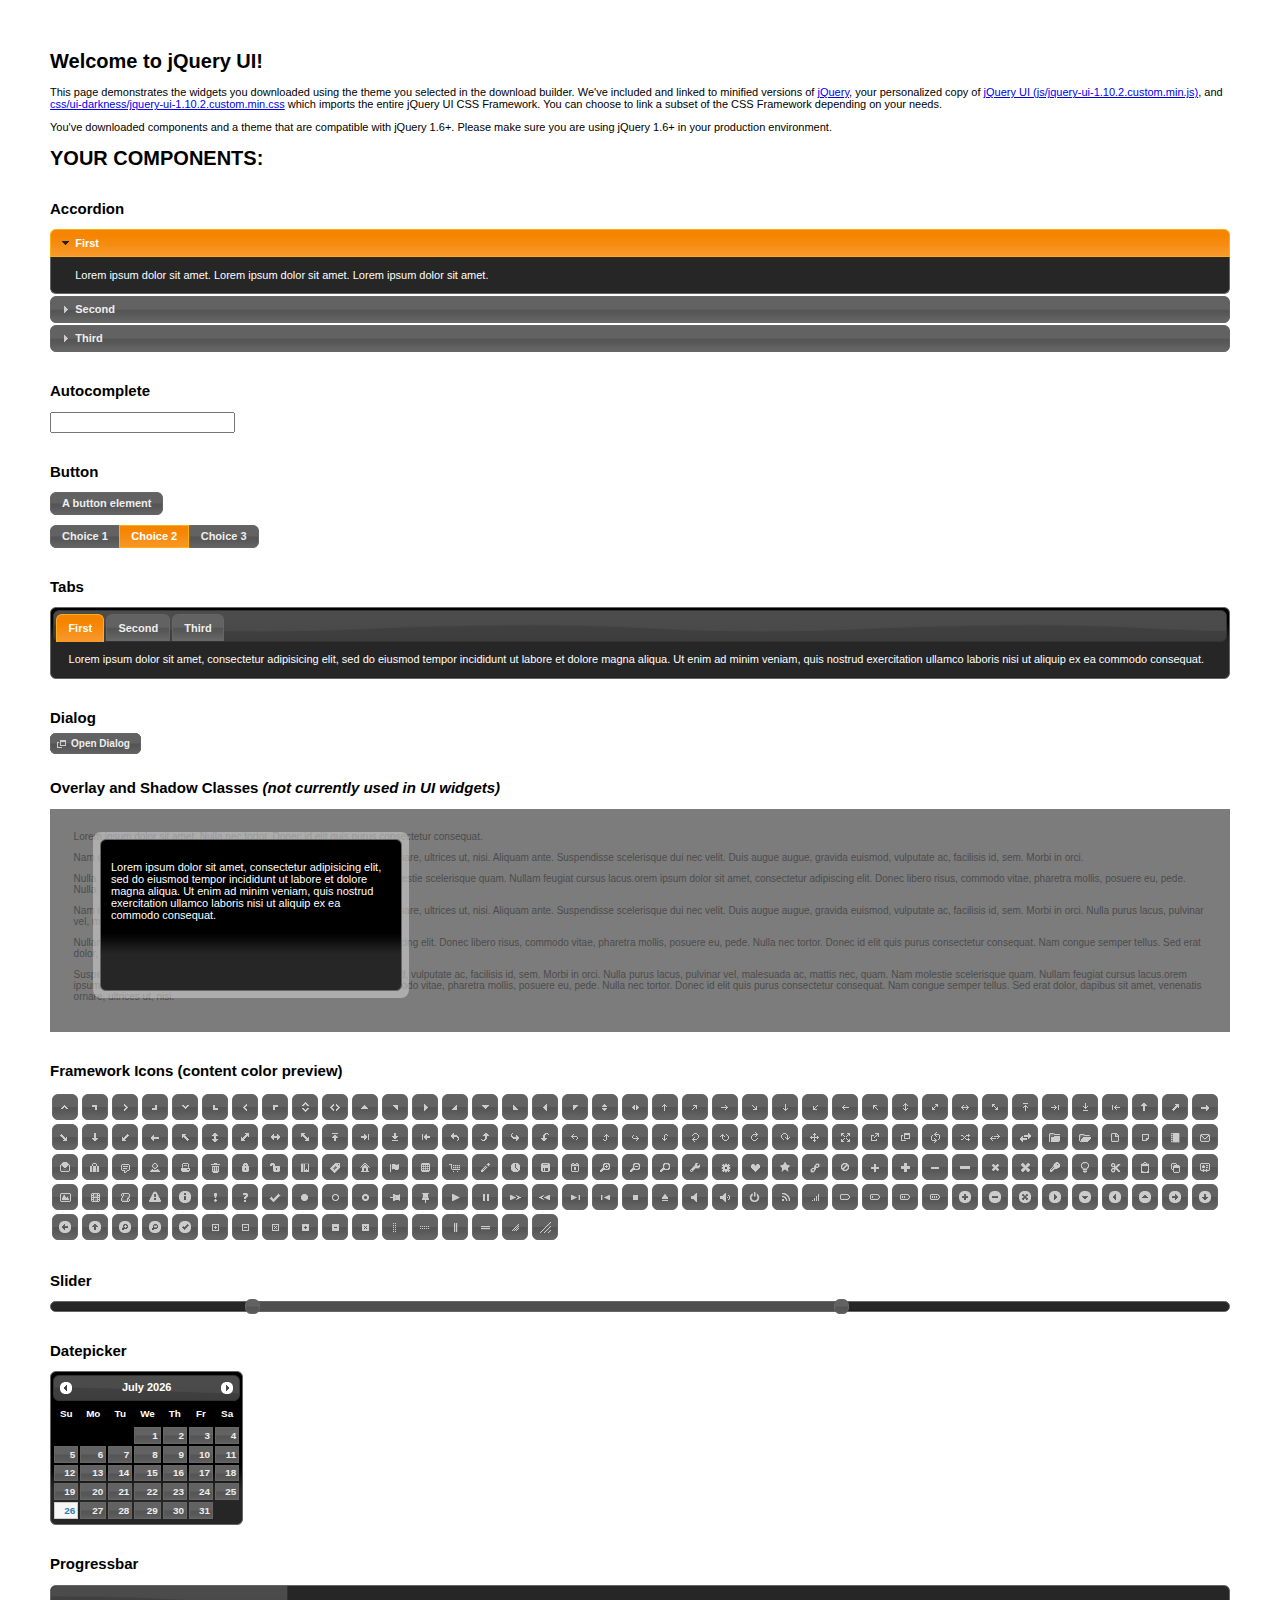
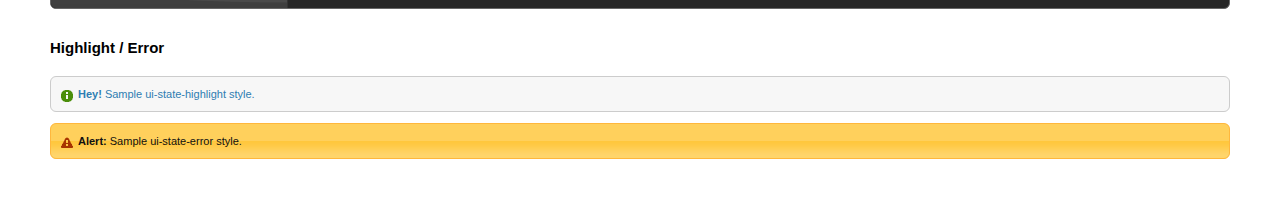
<file: static/jquery-ui-1.10.2.custom/index.html>
<!doctype html>
<html lang="us">
<head>
	<meta charset="utf-8">
	<title>jQuery UI Example Page</title>
	<link href="css/ui-darkness/jquery-ui-1.10.2.custom.css" rel="stylesheet">
	<script src="js/jquery-1.9.1.js"></script>
	<script src="js/jquery-ui-1.10.2.custom.js"></script>
	<script>
	$(function() {
		
		$( "#accordion" ).accordion();
		

		
		var availableTags = [
			"ActionScript",
			"AppleScript",
			"Asp",
			"BASIC",
			"C",
			"C++",
			"Clojure",
			"COBOL",
			"ColdFusion",
			"Erlang",
			"Fortran",
			"Groovy",
			"Haskell",
			"Java",
			"JavaScript",
			"Lisp",
			"Perl",
			"PHP",
			"Python",
			"Ruby",
			"Scala",
			"Scheme"
		];
		$( "#autocomplete" ).autocomplete({
			source: availableTags
		});
		

		
		$( "#button" ).button();
		$( "#radioset" ).buttonset();
		

		
		$( "#tabs" ).tabs();
		

		
		$( "#dialog" ).dialog({
			autoOpen: false,
			width: 400,
			buttons: [
				{
					text: "Ok",
					click: function() {
						$( this ).dialog( "close" );
					}
				},
				{
					text: "Cancel",
					click: function() {
						$( this ).dialog( "close" );
					}
				}
			]
		});

		// Link to open the dialog
		$( "#dialog-link" ).click(function( event ) {
			$( "#dialog" ).dialog( "open" );
			event.preventDefault();
		});
		

		
		$( "#datepicker" ).datepicker({
			inline: true
		});
		

		
		$( "#slider" ).slider({
			range: true,
			values: [ 17, 67 ]
		});
		

		
		$( "#progressbar" ).progressbar({
			value: 20
		});
		

		// Hover states on the static widgets
		$( "#dialog-link, #icons li" ).hover(
			function() {
				$( this ).addClass( "ui-state-hover" );
			},
			function() {
				$( this ).removeClass( "ui-state-hover" );
			}
		);
	});
	</script>
	<style>
	body{
		font: 62.5% "Trebuchet MS", sans-serif;
		margin: 50px;
	}
	.demoHeaders {
		margin-top: 2em;
	}
	#dialog-link {
		padding: .4em 1em .4em 20px;
		text-decoration: none;
		position: relative;
	}
	#dialog-link span.ui-icon {
		margin: 0 5px 0 0;
		position: absolute;
		left: .2em;
		top: 50%;
		margin-top: -8px;
	}
	#icons {
		margin: 0;
		padding: 0;
	}
	#icons li {
		margin: 2px;
		position: relative;
		padding: 4px 0;
		cursor: pointer;
		float: left;
		list-style: none;
	}
	#icons span.ui-icon {
		float: left;
		margin: 0 4px;
	}
	.fakewindowcontain .ui-widget-overlay {
		position: absolute;
	}
	</style>
</head>
<body>

<h1>Welcome to jQuery UI!</h1>

<div class="ui-widget">
	<p>This page demonstrates the widgets you downloaded using the theme you selected in the download builder. We've included and linked to minified versions of <a href="js/jquery-1.9.1.js">jQuery</a>, your personalized copy of <a href="js/jquery-ui-1.10.2.custom.min.js">jQuery UI (js/jquery-ui-1.10.2.custom.min.js)</a>, and <a href="css/ui-darkness/jquery-ui-1.10.2.custom.min.css">css/ui-darkness/jquery-ui-1.10.2.custom.min.css</a> which imports the entire jQuery UI CSS Framework. You can choose to link a subset of the CSS Framework depending on your needs. </p>
	<p>You've downloaded components and a theme that are compatible with jQuery 1.6+. Please make sure you are using jQuery 1.6+ in your production environment.</p>
</div>

<h1>YOUR COMPONENTS:</h1>


<!-- Accordion -->
<h2 class="demoHeaders">Accordion</h2>
<div id="accordion">
	<h3>First</h3>
	<div>Lorem ipsum dolor sit amet. Lorem ipsum dolor sit amet. Lorem ipsum dolor sit amet.</div>
	<h3>Second</h3>
	<div>Phasellus mattis tincidunt nibh.</div>
	<h3>Third</h3>
	<div>Nam dui erat, auctor a, dignissim quis.</div>
</div>



<!-- Autocomplete -->
<h2 class="demoHeaders">Autocomplete</h2>
<div>
	<input id="autocomplete" title="type &quot;a&quot;">
</div>



<!-- Button -->
<h2 class="demoHeaders">Button</h2>
<button id="button">A button element</button>
<form style="margin-top: 1em;">
	<div id="radioset">
		<input type="radio" id="radio1" name="radio"><label for="radio1">Choice 1</label>
		<input type="radio" id="radio2" name="radio" checked="checked"><label for="radio2">Choice 2</label>
		<input type="radio" id="radio3" name="radio"><label for="radio3">Choice 3</label>
	</div>
</form>



<!-- Tabs -->
<h2 class="demoHeaders">Tabs</h2>
<div id="tabs">
	<ul>
		<li><a href="#tabs-1">First</a></li>
		<li><a href="#tabs-2">Second</a></li>
		<li><a href="#tabs-3">Third</a></li>
	</ul>
	<div id="tabs-1">Lorem ipsum dolor sit amet, consectetur adipisicing elit, sed do eiusmod tempor incididunt ut labore et dolore magna aliqua. Ut enim ad minim veniam, quis nostrud exercitation ullamco laboris nisi ut aliquip ex ea commodo consequat.</div>
	<div id="tabs-2">Phasellus mattis tincidunt nibh. Cras orci urna, blandit id, pretium vel, aliquet ornare, felis. Maecenas scelerisque sem non nisl. Fusce sed lorem in enim dictum bibendum.</div>
	<div id="tabs-3">Nam dui erat, auctor a, dignissim quis, sollicitudin eu, felis. Pellentesque nisi urna, interdum eget, sagittis et, consequat vestibulum, lacus. Mauris porttitor ullamcorper augue.</div>
</div>



<!-- Dialog NOTE: Dialog is not generated by UI in this demo so it can be visually styled in themeroller-->
<h2 class="demoHeaders">Dialog</h2>
<p><a href="#" id="dialog-link" class="ui-state-default ui-corner-all"><span class="ui-icon ui-icon-newwin"></span>Open Dialog</a></p>

<h2 class="demoHeaders">Overlay and Shadow Classes <em>(not currently used in UI widgets)</em></h2>
<div style="position: relative; width: 96%; height: 200px; padding:1% 2%; overflow:hidden;" class="fakewindowcontain">
	<p>Lorem ipsum dolor sit amet,  Nulla nec tortor. Donec id elit quis purus consectetur consequat. </p><p>Nam congue semper tellus. Sed erat dolor, dapibus sit amet, venenatis ornare, ultrices ut, nisi. Aliquam ante. Suspendisse scelerisque dui nec velit. Duis augue augue, gravida euismod, vulputate ac, facilisis id, sem. Morbi in orci. </p><p>Nulla purus lacus, pulvinar vel, malesuada ac, mattis nec, quam. Nam molestie scelerisque quam. Nullam feugiat cursus lacus.orem ipsum dolor sit amet, consectetur adipiscing elit. Donec libero risus, commodo vitae, pharetra mollis, posuere eu, pede. Nulla nec tortor. Donec id elit quis purus consectetur consequat. </p><p>Nam congue semper tellus. Sed erat dolor, dapibus sit amet, venenatis ornare, ultrices ut, nisi. Aliquam ante. Suspendisse scelerisque dui nec velit. Duis augue augue, gravida euismod, vulputate ac, facilisis id, sem. Morbi in orci. Nulla purus lacus, pulvinar vel, malesuada ac, mattis nec, quam. Nam molestie scelerisque quam. </p><p>Nullam feugiat cursus lacus.orem ipsum dolor sit amet, consectetur adipiscing elit. Donec libero risus, commodo vitae, pharetra mollis, posuere eu, pede. Nulla nec tortor. Donec id elit quis purus consectetur consequat. Nam congue semper tellus. Sed erat dolor, dapibus sit amet, venenatis ornare, ultrices ut, nisi. Aliquam ante. </p><p>Suspendisse scelerisque dui nec velit. Duis augue augue, gravida euismod, vulputate ac, facilisis id, sem. Morbi in orci. Nulla purus lacus, pulvinar vel, malesuada ac, mattis nec, quam. Nam molestie scelerisque quam. Nullam feugiat cursus lacus.orem ipsum dolor sit amet, consectetur adipiscing elit. Donec libero risus, commodo vitae, pharetra mollis, posuere eu, pede. Nulla nec tortor. Donec id elit quis purus consectetur consequat. Nam congue semper tellus. Sed erat dolor, dapibus sit amet, venenatis ornare, ultrices ut, nisi. </p>

	<!-- ui-dialog -->
	<div class="ui-overlay"><div class="ui-widget-overlay"></div><div class="ui-widget-shadow ui-corner-all" style="width: 302px; height: 152px; position: absolute; left: 50px; top: 30px;"></div></div>
	<div style="position: absolute; width: 280px; height: 130px;left: 50px; top: 30px; padding: 10px;" class="ui-widget ui-widget-content ui-corner-all">
		<div class="ui-dialog-content ui-widget-content" style="background: none; border: 0;">
			<p>Lorem ipsum dolor sit amet, consectetur adipisicing elit, sed do eiusmod tempor incididunt ut labore et dolore magna aliqua. Ut enim ad minim veniam, quis nostrud exercitation ullamco laboris nisi ut aliquip ex ea commodo consequat.</p>
		</div>
	</div>

</div>

<!-- ui-dialog -->
<div id="dialog" title="Dialog Title">
	<p>Lorem ipsum dolor sit amet, consectetur adipisicing elit, sed do eiusmod tempor incididunt ut labore et dolore magna aliqua. Ut enim ad minim veniam, quis nostrud exercitation ullamco laboris nisi ut aliquip ex ea commodo consequat.</p>
</div>



<h2 class="demoHeaders">Framework Icons (content color preview)</h2>
<ul id="icons" class="ui-widget ui-helper-clearfix">
	<li class="ui-state-default ui-corner-all" title=".ui-icon-carat-1-n"><span class="ui-icon ui-icon-carat-1-n"></span></li>
	<li class="ui-state-default ui-corner-all" title=".ui-icon-carat-1-ne"><span class="ui-icon ui-icon-carat-1-ne"></span></li>
	<li class="ui-state-default ui-corner-all" title=".ui-icon-carat-1-e"><span class="ui-icon ui-icon-carat-1-e"></span></li>
	<li class="ui-state-default ui-corner-all" title=".ui-icon-carat-1-se"><span class="ui-icon ui-icon-carat-1-se"></span></li>
	<li class="ui-state-default ui-corner-all" title=".ui-icon-carat-1-s"><span class="ui-icon ui-icon-carat-1-s"></span></li>
	<li class="ui-state-default ui-corner-all" title=".ui-icon-carat-1-sw"><span class="ui-icon ui-icon-carat-1-sw"></span></li>
	<li class="ui-state-default ui-corner-all" title=".ui-icon-carat-1-w"><span class="ui-icon ui-icon-carat-1-w"></span></li>
	<li class="ui-state-default ui-corner-all" title=".ui-icon-carat-1-nw"><span class="ui-icon ui-icon-carat-1-nw"></span></li>
	<li class="ui-state-default ui-corner-all" title=".ui-icon-carat-2-n-s"><span class="ui-icon ui-icon-carat-2-n-s"></span></li>
	<li class="ui-state-default ui-corner-all" title=".ui-icon-carat-2-e-w"><span class="ui-icon ui-icon-carat-2-e-w"></span></li>
	<li class="ui-state-default ui-corner-all" title=".ui-icon-triangle-1-n"><span class="ui-icon ui-icon-triangle-1-n"></span></li>
	<li class="ui-state-default ui-corner-all" title=".ui-icon-triangle-1-ne"><span class="ui-icon ui-icon-triangle-1-ne"></span></li>
	<li class="ui-state-default ui-corner-all" title=".ui-icon-triangle-1-e"><span class="ui-icon ui-icon-triangle-1-e"></span></li>
	<li class="ui-state-default ui-corner-all" title=".ui-icon-triangle-1-se"><span class="ui-icon ui-icon-triangle-1-se"></span></li>
	<li class="ui-state-default ui-corner-all" title=".ui-icon-triangle-1-s"><span class="ui-icon ui-icon-triangle-1-s"></span></li>
	<li class="ui-state-default ui-corner-all" title=".ui-icon-triangle-1-sw"><span class="ui-icon ui-icon-triangle-1-sw"></span></li>
	<li class="ui-state-default ui-corner-all" title=".ui-icon-triangle-1-w"><span class="ui-icon ui-icon-triangle-1-w"></span></li>
	<li class="ui-state-default ui-corner-all" title=".ui-icon-triangle-1-nw"><span class="ui-icon ui-icon-triangle-1-nw"></span></li>
	<li class="ui-state-default ui-corner-all" title=".ui-icon-triangle-2-n-s"><span class="ui-icon ui-icon-triangle-2-n-s"></span></li>
	<li class="ui-state-default ui-corner-all" title=".ui-icon-triangle-2-e-w"><span class="ui-icon ui-icon-triangle-2-e-w"></span></li>
	<li class="ui-state-default ui-corner-all" title=".ui-icon-arrow-1-n"><span class="ui-icon ui-icon-arrow-1-n"></span></li>
	<li class="ui-state-default ui-corner-all" title=".ui-icon-arrow-1-ne"><span class="ui-icon ui-icon-arrow-1-ne"></span></li>
	<li class="ui-state-default ui-corner-all" title=".ui-icon-arrow-1-e"><span class="ui-icon ui-icon-arrow-1-e"></span></li>
	<li class="ui-state-default ui-corner-all" title=".ui-icon-arrow-1-se"><span class="ui-icon ui-icon-arrow-1-se"></span></li>
	<li class="ui-state-default ui-corner-all" title=".ui-icon-arrow-1-s"><span class="ui-icon ui-icon-arrow-1-s"></span></li>
	<li class="ui-state-default ui-corner-all" title=".ui-icon-arrow-1-sw"><span class="ui-icon ui-icon-arrow-1-sw"></span></li>
	<li class="ui-state-default ui-corner-all" title=".ui-icon-arrow-1-w"><span class="ui-icon ui-icon-arrow-1-w"></span></li>
	<li class="ui-state-default ui-corner-all" title=".ui-icon-arrow-1-nw"><span class="ui-icon ui-icon-arrow-1-nw"></span></li>
	<li class="ui-state-default ui-corner-all" title=".ui-icon-arrow-2-n-s"><span class="ui-icon ui-icon-arrow-2-n-s"></span></li>
	<li class="ui-state-default ui-corner-all" title=".ui-icon-arrow-2-ne-sw"><span class="ui-icon ui-icon-arrow-2-ne-sw"></span></li>
	<li class="ui-state-default ui-corner-all" title=".ui-icon-arrow-2-e-w"><span class="ui-icon ui-icon-arrow-2-e-w"></span></li>
	<li class="ui-state-default ui-corner-all" title=".ui-icon-arrow-2-se-nw"><span class="ui-icon ui-icon-arrow-2-se-nw"></span></li>
	<li class="ui-state-default ui-corner-all" title=".ui-icon-arrowstop-1-n"><span class="ui-icon ui-icon-arrowstop-1-n"></span></li>
	<li class="ui-state-default ui-corner-all" title=".ui-icon-arrowstop-1-e"><span class="ui-icon ui-icon-arrowstop-1-e"></span></li>
	<li class="ui-state-default ui-corner-all" title=".ui-icon-arrowstop-1-s"><span class="ui-icon ui-icon-arrowstop-1-s"></span></li>
	<li class="ui-state-default ui-corner-all" title=".ui-icon-arrowstop-1-w"><span class="ui-icon ui-icon-arrowstop-1-w"></span></li>
	<li class="ui-state-default ui-corner-all" title=".ui-icon-arrowthick-1-n"><span class="ui-icon ui-icon-arrowthick-1-n"></span></li>
	<li class="ui-state-default ui-corner-all" title=".ui-icon-arrowthick-1-ne"><span class="ui-icon ui-icon-arrowthick-1-ne"></span></li>
	<li class="ui-state-default ui-corner-all" title=".ui-icon-arrowthick-1-e"><span class="ui-icon ui-icon-arrowthick-1-e"></span></li>
	<li class="ui-state-default ui-corner-all" title=".ui-icon-arrowthick-1-se"><span class="ui-icon ui-icon-arrowthick-1-se"></span></li>
	<li class="ui-state-default ui-corner-all" title=".ui-icon-arrowthick-1-s"><span class="ui-icon ui-icon-arrowthick-1-s"></span></li>
	<li class="ui-state-default ui-corner-all" title=".ui-icon-arrowthick-1-sw"><span class="ui-icon ui-icon-arrowthick-1-sw"></span></li>
	<li class="ui-state-default ui-corner-all" title=".ui-icon-arrowthick-1-w"><span class="ui-icon ui-icon-arrowthick-1-w"></span></li>
	<li class="ui-state-default ui-corner-all" title=".ui-icon-arrowthick-1-nw"><span class="ui-icon ui-icon-arrowthick-1-nw"></span></li>
	<li class="ui-state-default ui-corner-all" title=".ui-icon-arrowthick-2-n-s"><span class="ui-icon ui-icon-arrowthick-2-n-s"></span></li>
	<li class="ui-state-default ui-corner-all" title=".ui-icon-arrowthick-2-ne-sw"><span class="ui-icon ui-icon-arrowthick-2-ne-sw"></span></li>
	<li class="ui-state-default ui-corner-all" title=".ui-icon-arrowthick-2-e-w"><span class="ui-icon ui-icon-arrowthick-2-e-w"></span></li>
	<li class="ui-state-default ui-corner-all" title=".ui-icon-arrowthick-2-se-nw"><span class="ui-icon ui-icon-arrowthick-2-se-nw"></span></li>
	<li class="ui-state-default ui-corner-all" title=".ui-icon-arrowthickstop-1-n"><span class="ui-icon ui-icon-arrowthickstop-1-n"></span></li>
	<li class="ui-state-default ui-corner-all" title=".ui-icon-arrowthickstop-1-e"><span class="ui-icon ui-icon-arrowthickstop-1-e"></span></li>
	<li class="ui-state-default ui-corner-all" title=".ui-icon-arrowthickstop-1-s"><span class="ui-icon ui-icon-arrowthickstop-1-s"></span></li>
	<li class="ui-state-default ui-corner-all" title=".ui-icon-arrowthickstop-1-w"><span class="ui-icon ui-icon-arrowthickstop-1-w"></span></li>
	<li class="ui-state-default ui-corner-all" title=".ui-icon-arrowreturnthick-1-w"><span class="ui-icon ui-icon-arrowreturnthick-1-w"></span></li>
	<li class="ui-state-default ui-corner-all" title=".ui-icon-arrowreturnthick-1-n"><span class="ui-icon ui-icon-arrowreturnthick-1-n"></span></li>
	<li class="ui-state-default ui-corner-all" title=".ui-icon-arrowreturnthick-1-e"><span class="ui-icon ui-icon-arrowreturnthick-1-e"></span></li>
	<li class="ui-state-default ui-corner-all" title=".ui-icon-arrowreturnthick-1-s"><span class="ui-icon ui-icon-arrowreturnthick-1-s"></span></li>
	<li class="ui-state-default ui-corner-all" title=".ui-icon-arrowreturn-1-w"><span class="ui-icon ui-icon-arrowreturn-1-w"></span></li>
	<li class="ui-state-default ui-corner-all" title=".ui-icon-arrowreturn-1-n"><span class="ui-icon ui-icon-arrowreturn-1-n"></span></li>
	<li class="ui-state-default ui-corner-all" title=".ui-icon-arrowreturn-1-e"><span class="ui-icon ui-icon-arrowreturn-1-e"></span></li>
	<li class="ui-state-default ui-corner-all" title=".ui-icon-arrowreturn-1-s"><span class="ui-icon ui-icon-arrowreturn-1-s"></span></li>
	<li class="ui-state-default ui-corner-all" title=".ui-icon-arrowrefresh-1-w"><span class="ui-icon ui-icon-arrowrefresh-1-w"></span></li>
	<li class="ui-state-default ui-corner-all" title=".ui-icon-arrowrefresh-1-n"><span class="ui-icon ui-icon-arrowrefresh-1-n"></span></li>
	<li class="ui-state-default ui-corner-all" title=".ui-icon-arrowrefresh-1-e"><span class="ui-icon ui-icon-arrowrefresh-1-e"></span></li>
	<li class="ui-state-default ui-corner-all" title=".ui-icon-arrowrefresh-1-s"><span class="ui-icon ui-icon-arrowrefresh-1-s"></span></li>
	<li class="ui-state-default ui-corner-all" title=".ui-icon-arrow-4"><span class="ui-icon ui-icon-arrow-4"></span></li>
	<li class="ui-state-default ui-corner-all" title=".ui-icon-arrow-4-diag"><span class="ui-icon ui-icon-arrow-4-diag"></span></li>
	<li class="ui-state-default ui-corner-all" title=".ui-icon-extlink"><span class="ui-icon ui-icon-extlink"></span></li>
	<li class="ui-state-default ui-corner-all" title=".ui-icon-newwin"><span class="ui-icon ui-icon-newwin"></span></li>
	<li class="ui-state-default ui-corner-all" title=".ui-icon-refresh"><span class="ui-icon ui-icon-refresh"></span></li>
	<li class="ui-state-default ui-corner-all" title=".ui-icon-shuffle"><span class="ui-icon ui-icon-shuffle"></span></li>
	<li class="ui-state-default ui-corner-all" title=".ui-icon-transfer-e-w"><span class="ui-icon ui-icon-transfer-e-w"></span></li>
	<li class="ui-state-default ui-corner-all" title=".ui-icon-transferthick-e-w"><span class="ui-icon ui-icon-transferthick-e-w"></span></li>
	<li class="ui-state-default ui-corner-all" title=".ui-icon-folder-collapsed"><span class="ui-icon ui-icon-folder-collapsed"></span></li>
	<li class="ui-state-default ui-corner-all" title=".ui-icon-folder-open"><span class="ui-icon ui-icon-folder-open"></span></li>
	<li class="ui-state-default ui-corner-all" title=".ui-icon-document"><span class="ui-icon ui-icon-document"></span></li>
	<li class="ui-state-default ui-corner-all" title=".ui-icon-document-b"><span class="ui-icon ui-icon-document-b"></span></li>
	<li class="ui-state-default ui-corner-all" title=".ui-icon-note"><span class="ui-icon ui-icon-note"></span></li>
	<li class="ui-state-default ui-corner-all" title=".ui-icon-mail-closed"><span class="ui-icon ui-icon-mail-closed"></span></li>
	<li class="ui-state-default ui-corner-all" title=".ui-icon-mail-open"><span class="ui-icon ui-icon-mail-open"></span></li>
	<li class="ui-state-default ui-corner-all" title=".ui-icon-suitcase"><span class="ui-icon ui-icon-suitcase"></span></li>
	<li class="ui-state-default ui-corner-all" title=".ui-icon-comment"><span class="ui-icon ui-icon-comment"></span></li>
	<li class="ui-state-default ui-corner-all" title=".ui-icon-person"><span class="ui-icon ui-icon-person"></span></li>
	<li class="ui-state-default ui-corner-all" title=".ui-icon-print"><span class="ui-icon ui-icon-print"></span></li>
	<li class="ui-state-default ui-corner-all" title=".ui-icon-trash"><span class="ui-icon ui-icon-trash"></span></li>
	<li class="ui-state-default ui-corner-all" title=".ui-icon-locked"><span class="ui-icon ui-icon-locked"></span></li>
	<li class="ui-state-default ui-corner-all" title=".ui-icon-unlocked"><span class="ui-icon ui-icon-unlocked"></span></li>
	<li class="ui-state-default ui-corner-all" title=".ui-icon-bookmark"><span class="ui-icon ui-icon-bookmark"></span></li>
	<li class="ui-state-default ui-corner-all" title=".ui-icon-tag"><span class="ui-icon ui-icon-tag"></span></li>
	<li class="ui-state-default ui-corner-all" title=".ui-icon-home"><span class="ui-icon ui-icon-home"></span></li>
	<li class="ui-state-default ui-corner-all" title=".ui-icon-flag"><span class="ui-icon ui-icon-flag"></span></li>
	<li class="ui-state-default ui-corner-all" title=".ui-icon-calculator"><span class="ui-icon ui-icon-calculator"></span></li>
	<li class="ui-state-default ui-corner-all" title=".ui-icon-cart"><span class="ui-icon ui-icon-cart"></span></li>
	<li class="ui-state-default ui-corner-all" title=".ui-icon-pencil"><span class="ui-icon ui-icon-pencil"></span></li>
	<li class="ui-state-default ui-corner-all" title=".ui-icon-clock"><span class="ui-icon ui-icon-clock"></span></li>
	<li class="ui-state-default ui-corner-all" title=".ui-icon-disk"><span class="ui-icon ui-icon-disk"></span></li>
	<li class="ui-state-default ui-corner-all" title=".ui-icon-calendar"><span class="ui-icon ui-icon-calendar"></span></li>
	<li class="ui-state-default ui-corner-all" title=".ui-icon-zoomin"><span class="ui-icon ui-icon-zoomin"></span></li>
	<li class="ui-state-default ui-corner-all" title=".ui-icon-zoomout"><span class="ui-icon ui-icon-zoomout"></span></li>
	<li class="ui-state-default ui-corner-all" title=".ui-icon-search"><span class="ui-icon ui-icon-search"></span></li>
	<li class="ui-state-default ui-corner-all" title=".ui-icon-wrench"><span class="ui-icon ui-icon-wrench"></span></li>
	<li class="ui-state-default ui-corner-all" title=".ui-icon-gear"><span class="ui-icon ui-icon-gear"></span></li>
	<li class="ui-state-default ui-corner-all" title=".ui-icon-heart"><span class="ui-icon ui-icon-heart"></span></li>
	<li class="ui-state-default ui-corner-all" title=".ui-icon-star"><span class="ui-icon ui-icon-star"></span></li>
	<li class="ui-state-default ui-corner-all" title=".ui-icon-link"><span class="ui-icon ui-icon-link"></span></li>
	<li class="ui-state-default ui-corner-all" title=".ui-icon-cancel"><span class="ui-icon ui-icon-cancel"></span></li>
	<li class="ui-state-default ui-corner-all" title=".ui-icon-plus"><span class="ui-icon ui-icon-plus"></span></li>
	<li class="ui-state-default ui-corner-all" title=".ui-icon-plusthick"><span class="ui-icon ui-icon-plusthick"></span></li>
	<li class="ui-state-default ui-corner-all" title=".ui-icon-minus"><span class="ui-icon ui-icon-minus"></span></li>
	<li class="ui-state-default ui-corner-all" title=".ui-icon-minusthick"><span class="ui-icon ui-icon-minusthick"></span></li>
	<li class="ui-state-default ui-corner-all" title=".ui-icon-close"><span class="ui-icon ui-icon-close"></span></li>
	<li class="ui-state-default ui-corner-all" title=".ui-icon-closethick"><span class="ui-icon ui-icon-closethick"></span></li>
	<li class="ui-state-default ui-corner-all" title=".ui-icon-key"><span class="ui-icon ui-icon-key"></span></li>
	<li class="ui-state-default ui-corner-all" title=".ui-icon-lightbulb"><span class="ui-icon ui-icon-lightbulb"></span></li>
	<li class="ui-state-default ui-corner-all" title=".ui-icon-scissors"><span class="ui-icon ui-icon-scissors"></span></li>
	<li class="ui-state-default ui-corner-all" title=".ui-icon-clipboard"><span class="ui-icon ui-icon-clipboard"></span></li>
	<li class="ui-state-default ui-corner-all" title=".ui-icon-copy"><span class="ui-icon ui-icon-copy"></span></li>
	<li class="ui-state-default ui-corner-all" title=".ui-icon-contact"><span class="ui-icon ui-icon-contact"></span></li>
	<li class="ui-state-default ui-corner-all" title=".ui-icon-image"><span class="ui-icon ui-icon-image"></span></li>
	<li class="ui-state-default ui-corner-all" title=".ui-icon-video"><span class="ui-icon ui-icon-video"></span></li>
	<li class="ui-state-default ui-corner-all" title=".ui-icon-script"><span class="ui-icon ui-icon-script"></span></li>
	<li class="ui-state-default ui-corner-all" title=".ui-icon-alert"><span class="ui-icon ui-icon-alert"></span></li>
	<li class="ui-state-default ui-corner-all" title=".ui-icon-info"><span class="ui-icon ui-icon-info"></span></li>
	<li class="ui-state-default ui-corner-all" title=".ui-icon-notice"><span class="ui-icon ui-icon-notice"></span></li>
	<li class="ui-state-default ui-corner-all" title=".ui-icon-help"><span class="ui-icon ui-icon-help"></span></li>
	<li class="ui-state-default ui-corner-all" title=".ui-icon-check"><span class="ui-icon ui-icon-check"></span></li>
	<li class="ui-state-default ui-corner-all" title=".ui-icon-bullet"><span class="ui-icon ui-icon-bullet"></span></li>
	<li class="ui-state-default ui-corner-all" title=".ui-icon-radio-off"><span class="ui-icon ui-icon-radio-off"></span></li>
	<li class="ui-state-default ui-corner-all" title=".ui-icon-radio-on"><span class="ui-icon ui-icon-radio-on"></span></li>
	<li class="ui-state-default ui-corner-all" title=".ui-icon-pin-w"><span class="ui-icon ui-icon-pin-w"></span></li>
	<li class="ui-state-default ui-corner-all" title=".ui-icon-pin-s"><span class="ui-icon ui-icon-pin-s"></span></li>
	<li class="ui-state-default ui-corner-all" title=".ui-icon-play"><span class="ui-icon ui-icon-play"></span></li>
	<li class="ui-state-default ui-corner-all" title=".ui-icon-pause"><span class="ui-icon ui-icon-pause"></span></li>
	<li class="ui-state-default ui-corner-all" title=".ui-icon-seek-next"><span class="ui-icon ui-icon-seek-next"></span></li>
	<li class="ui-state-default ui-corner-all" title=".ui-icon-seek-prev"><span class="ui-icon ui-icon-seek-prev"></span></li>
	<li class="ui-state-default ui-corner-all" title=".ui-icon-seek-end"><span class="ui-icon ui-icon-seek-end"></span></li>
	<li class="ui-state-default ui-corner-all" title=".ui-icon-seek-first"><span class="ui-icon ui-icon-seek-first"></span></li>
	<li class="ui-state-default ui-corner-all" title=".ui-icon-stop"><span class="ui-icon ui-icon-stop"></span></li>
	<li class="ui-state-default ui-corner-all" title=".ui-icon-eject"><span class="ui-icon ui-icon-eject"></span></li>
	<li class="ui-state-default ui-corner-all" title=".ui-icon-volume-off"><span class="ui-icon ui-icon-volume-off"></span></li>
	<li class="ui-state-default ui-corner-all" title=".ui-icon-volume-on"><span class="ui-icon ui-icon-volume-on"></span></li>
	<li class="ui-state-default ui-corner-all" title=".ui-icon-power"><span class="ui-icon ui-icon-power"></span></li>
	<li class="ui-state-default ui-corner-all" title=".ui-icon-signal-diag"><span class="ui-icon ui-icon-signal-diag"></span></li>
	<li class="ui-state-default ui-corner-all" title=".ui-icon-signal"><span class="ui-icon ui-icon-signal"></span></li>
	<li class="ui-state-default ui-corner-all" title=".ui-icon-battery-0"><span class="ui-icon ui-icon-battery-0"></span></li>
	<li class="ui-state-default ui-corner-all" title=".ui-icon-battery-1"><span class="ui-icon ui-icon-battery-1"></span></li>
	<li class="ui-state-default ui-corner-all" title=".ui-icon-battery-2"><span class="ui-icon ui-icon-battery-2"></span></li>
	<li class="ui-state-default ui-corner-all" title=".ui-icon-battery-3"><span class="ui-icon ui-icon-battery-3"></span></li>
	<li class="ui-state-default ui-corner-all" title=".ui-icon-circle-plus"><span class="ui-icon ui-icon-circle-plus"></span></li>
	<li class="ui-state-default ui-corner-all" title=".ui-icon-circle-minus"><span class="ui-icon ui-icon-circle-minus"></span></li>
	<li class="ui-state-default ui-corner-all" title=".ui-icon-circle-close"><span class="ui-icon ui-icon-circle-close"></span></li>
	<li class="ui-state-default ui-corner-all" title=".ui-icon-circle-triangle-e"><span class="ui-icon ui-icon-circle-triangle-e"></span></li>
	<li class="ui-state-default ui-corner-all" title=".ui-icon-circle-triangle-s"><span class="ui-icon ui-icon-circle-triangle-s"></span></li>
	<li class="ui-state-default ui-corner-all" title=".ui-icon-circle-triangle-w"><span class="ui-icon ui-icon-circle-triangle-w"></span></li>
	<li class="ui-state-default ui-corner-all" title=".ui-icon-circle-triangle-n"><span class="ui-icon ui-icon-circle-triangle-n"></span></li>
	<li class="ui-state-default ui-corner-all" title=".ui-icon-circle-arrow-e"><span class="ui-icon ui-icon-circle-arrow-e"></span></li>
	<li class="ui-state-default ui-corner-all" title=".ui-icon-circle-arrow-s"><span class="ui-icon ui-icon-circle-arrow-s"></span></li>
	<li class="ui-state-default ui-corner-all" title=".ui-icon-circle-arrow-w"><span class="ui-icon ui-icon-circle-arrow-w"></span></li>
	<li class="ui-state-default ui-corner-all" title=".ui-icon-circle-arrow-n"><span class="ui-icon ui-icon-circle-arrow-n"></span></li>
	<li class="ui-state-default ui-corner-all" title=".ui-icon-circle-zoomin"><span class="ui-icon ui-icon-circle-zoomin"></span></li>
	<li class="ui-state-default ui-corner-all" title=".ui-icon-circle-zoomout"><span class="ui-icon ui-icon-circle-zoomout"></span></li>
	<li class="ui-state-default ui-corner-all" title=".ui-icon-circle-check"><span class="ui-icon ui-icon-circle-check"></span></li>
	<li class="ui-state-default ui-corner-all" title=".ui-icon-circlesmall-plus"><span class="ui-icon ui-icon-circlesmall-plus"></span></li>
	<li class="ui-state-default ui-corner-all" title=".ui-icon-circlesmall-minus"><span class="ui-icon ui-icon-circlesmall-minus"></span></li>
	<li class="ui-state-default ui-corner-all" title=".ui-icon-circlesmall-close"><span class="ui-icon ui-icon-circlesmall-close"></span></li>
	<li class="ui-state-default ui-corner-all" title=".ui-icon-squaresmall-plus"><span class="ui-icon ui-icon-squaresmall-plus"></span></li>
	<li class="ui-state-default ui-corner-all" title=".ui-icon-squaresmall-minus"><span class="ui-icon ui-icon-squaresmall-minus"></span></li>
	<li class="ui-state-default ui-corner-all" title=".ui-icon-squaresmall-close"><span class="ui-icon ui-icon-squaresmall-close"></span></li>
	<li class="ui-state-default ui-corner-all" title=".ui-icon-grip-dotted-vertical"><span class="ui-icon ui-icon-grip-dotted-vertical"></span></li>
	<li class="ui-state-default ui-corner-all" title=".ui-icon-grip-dotted-horizontal"><span class="ui-icon ui-icon-grip-dotted-horizontal"></span></li>
	<li class="ui-state-default ui-corner-all" title=".ui-icon-grip-solid-vertical"><span class="ui-icon ui-icon-grip-solid-vertical"></span></li>
	<li class="ui-state-default ui-corner-all" title=".ui-icon-grip-solid-horizontal"><span class="ui-icon ui-icon-grip-solid-horizontal"></span></li>
	<li class="ui-state-default ui-corner-all" title=".ui-icon-gripsmall-diagonal-se"><span class="ui-icon ui-icon-gripsmall-diagonal-se"></span></li>
	<li class="ui-state-default ui-corner-all" title=".ui-icon-grip-diagonal-se"><span class="ui-icon ui-icon-grip-diagonal-se"></span></li>
</ul>


<!-- Slider -->
<h2 class="demoHeaders">Slider</h2>
<div id="slider"></div>



<!-- Datepicker -->
<h2 class="demoHeaders">Datepicker</h2>
<div id="datepicker"></div>



<!-- Progressbar -->
<h2 class="demoHeaders">Progressbar</h2>
<div id="progressbar"></div>


<!-- Highlight / Error -->
<h2 class="demoHeaders">Highlight / Error</h2>
<div class="ui-widget">
	<div class="ui-state-highlight ui-corner-all" style="margin-top: 20px; padding: 0 .7em;">
		<p><span class="ui-icon ui-icon-info" style="float: left; margin-right: .3em;"></span>
		<strong>Hey!</strong> Sample ui-state-highlight style.</p>
	</div>
</div>
<br>
<div class="ui-widget">
	<div class="ui-state-error ui-corner-all" style="padding: 0 .7em;">
		<p><span class="ui-icon ui-icon-alert" style="float: left; margin-right: .3em;"></span>
		<strong>Alert:</strong> Sample ui-state-error style.</p>
	</div>
</div>

</body>
</html>
</file>
